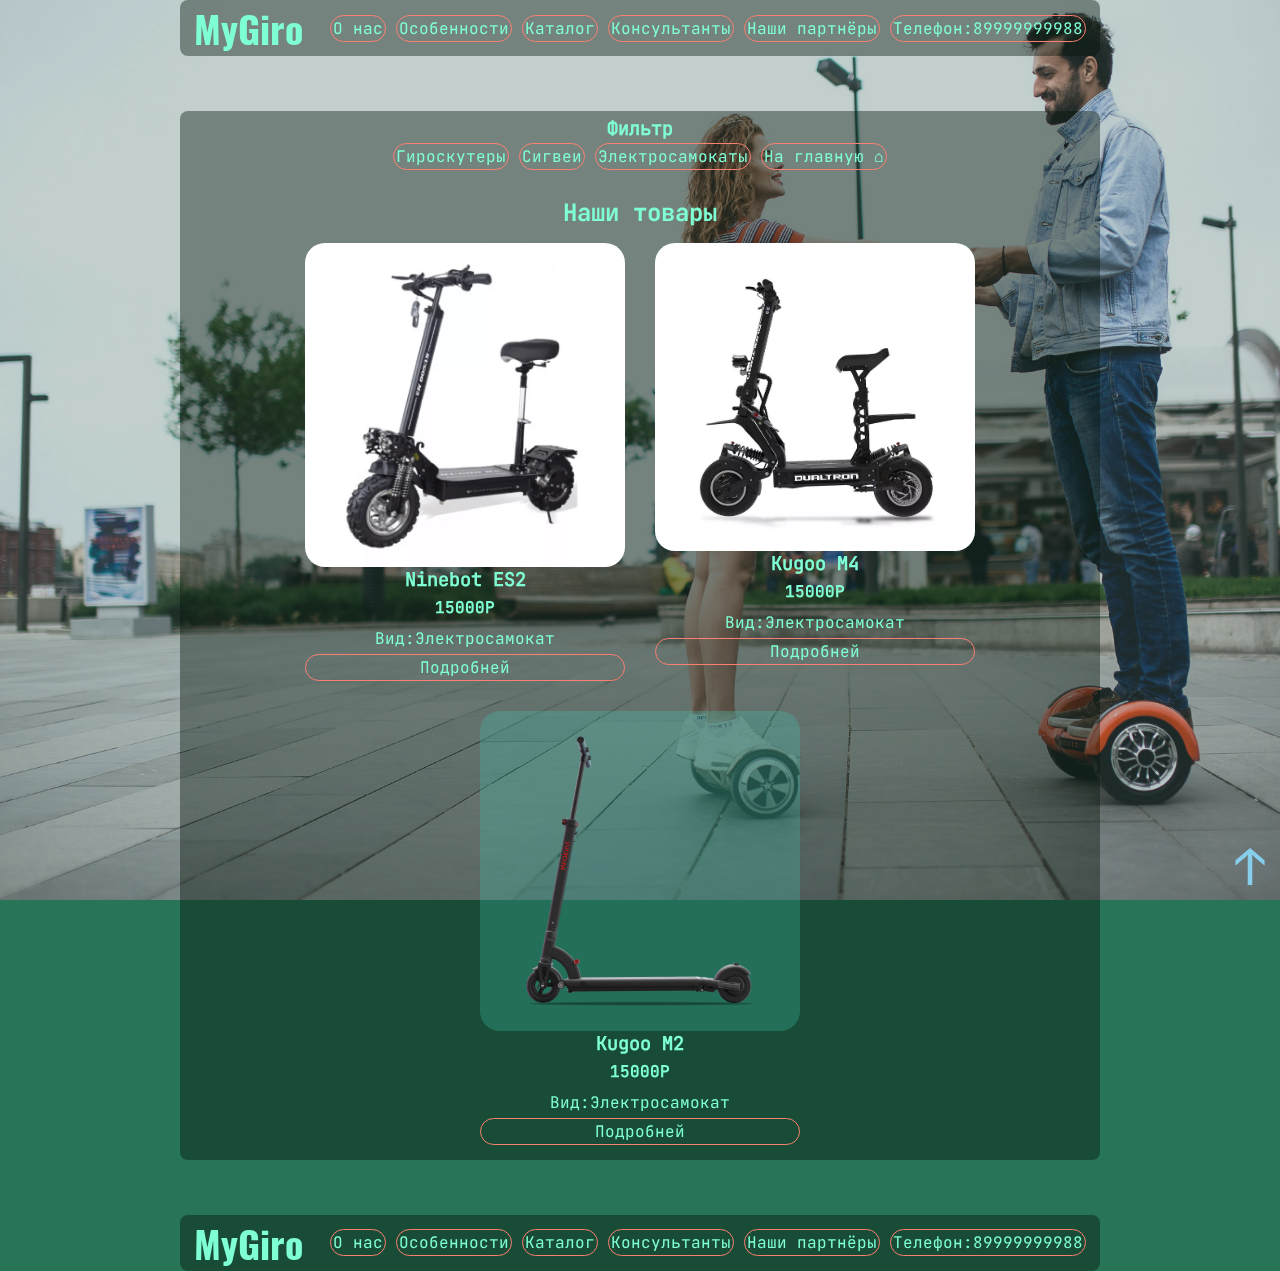
<file: electro.html>
<!DOCTYPE html>
<html lang="ru">
<head>
    <meta charset="UTF-8">
    <meta name="viewport" content="width=device-width, initial-scale=1.0">
    <link rel="stylesheet" href="css/style.css">
    <title>MyGiro:Электросамокаты</title>
</head>
<body>
    <a href="#" class="arrow">↑</a>
    <header class="section__header">
        <div class="container">
            <div class="header__block">
                <div class="logo">
                    <a href="index.html"><strong class="logo">MyGiro</strong></a>
                </div>
                <!-- /.logo -->
                <div class="navigation">
                    <a class="nav__link adpt-nav__link" href="index.html">О нас</a>
                    <a class="nav__link adpt-nav__link" href="index.html">Особенности</a>
                    <a class="nav__link adpt-nav__link" href="index.html">Каталог</a>
                    <a class="nav__link adpt-nav__link" href="index.html">Консультанты</a>
                    <a class="nav__link adpt-nav__link" href="index.html">Наши партнёры</a>
                    <a class="nav__link adpt-nav__link" href="tel:89999999988">Телефон:89999999988</a>
                </div>
                <!-- /.navigation -->
            </div>
            <!-- /.header__block -->
        </div>
        <!-- /.container -->
    </header>
    <!-- /.section__header -->

    <section class="section__catalog">
        <div class="container">
            <div class="filter">
                <h3 class="info__card">Фильтр</h3>
                <a class="nav__link" href="gero.html">Гироскутеры</a>
                <a class="nav__link" href="sigwey.html">Сигвеи</a>
                <a class="nav__link" href="electro.html">Электросамокаты</a>
                <a class="nav__link" href="index.html">На главную ⌂</a>
            </div>
            <!-- /.filter -->
            <h2 class="title__block" id="catalog">Наши товары</h2>
            <div class="cards__block">
                <!-- Электросамокаты -->
                <div class="card">
                    <img class="img__card" src="img/electro/samokat1.png" alt="electro-samokat">
                    <h3 class="title__card">Ninebot ES2</h3>
                    <strong class="info__card">15000Р</strong>
                    <span class="info__card">Вид:Электросамокат</span>
                    <a href="#" class="nav__link">Подробней</a>
                </div>
                <!-- /.card -->
                <div class="card">
                    <img class="img__card" src="img/electro/samokat2.png" alt="electro-samokat">
                    <h3 class="title__card">Kugoo M4</h3>
                    <strong class="info__card">15000Р</strong>
                    <span class="info__card">Вид:Электросамокат</span>
                    <a href="#" class="nav__link">Подробней</a>
                </div>
                <!-- /.card -->
                <div class="card">
                    <img class="img__card" src="img/electro/samokat3.png" alt="electro-samokat">
                    <h3 class="title__card">Kugoo M2</h3>
                    <strong class="info__card">15000Р</strong>
                    <span class="info__card">Вид:Электросамокат</span>
                    <a href="#" class="nav__link">Подробней</a>
                </div>
                <!-- /.card -->
        </div>
        <!-- /.container -->
    </section>
    <!-- /.section__catalog -->

    <footer class="section__footer">
        <div class="container">
            <div class="footer__block">
                <div class="logo">
                    <a href="index.html"><strong class="logo">MyGiro</strong></a>
                </div>
                <!-- /.logo -->
                <div class="navigation">
                    <a class="nav__link adpt-nav__link" href="index.html">О нас</a>
                    <a class="nav__link adpt-nav__link" href="index.html">Особенности</a>
                    <a class="nav__link adpt-nav__link" href="index.html">Каталог</a>
                    <a class="nav__link adpt-nav__link" href="index.html">Консультанты</a>
                    <a class="nav__link adpt-nav__link" href="index.html">Наши партнёры</a>
                    <a class="nav__link adpt-nav__link" href="tel:89999999988">Телефон:89999999988</a>
                </div>
                <!-- /.navigation -->
            </div>
            <!-- /.footer__block -->
        </div>
        <!-- /.container -->
    </footer>
    <!-- /.section__footer -->
</body>
</html>
</file>
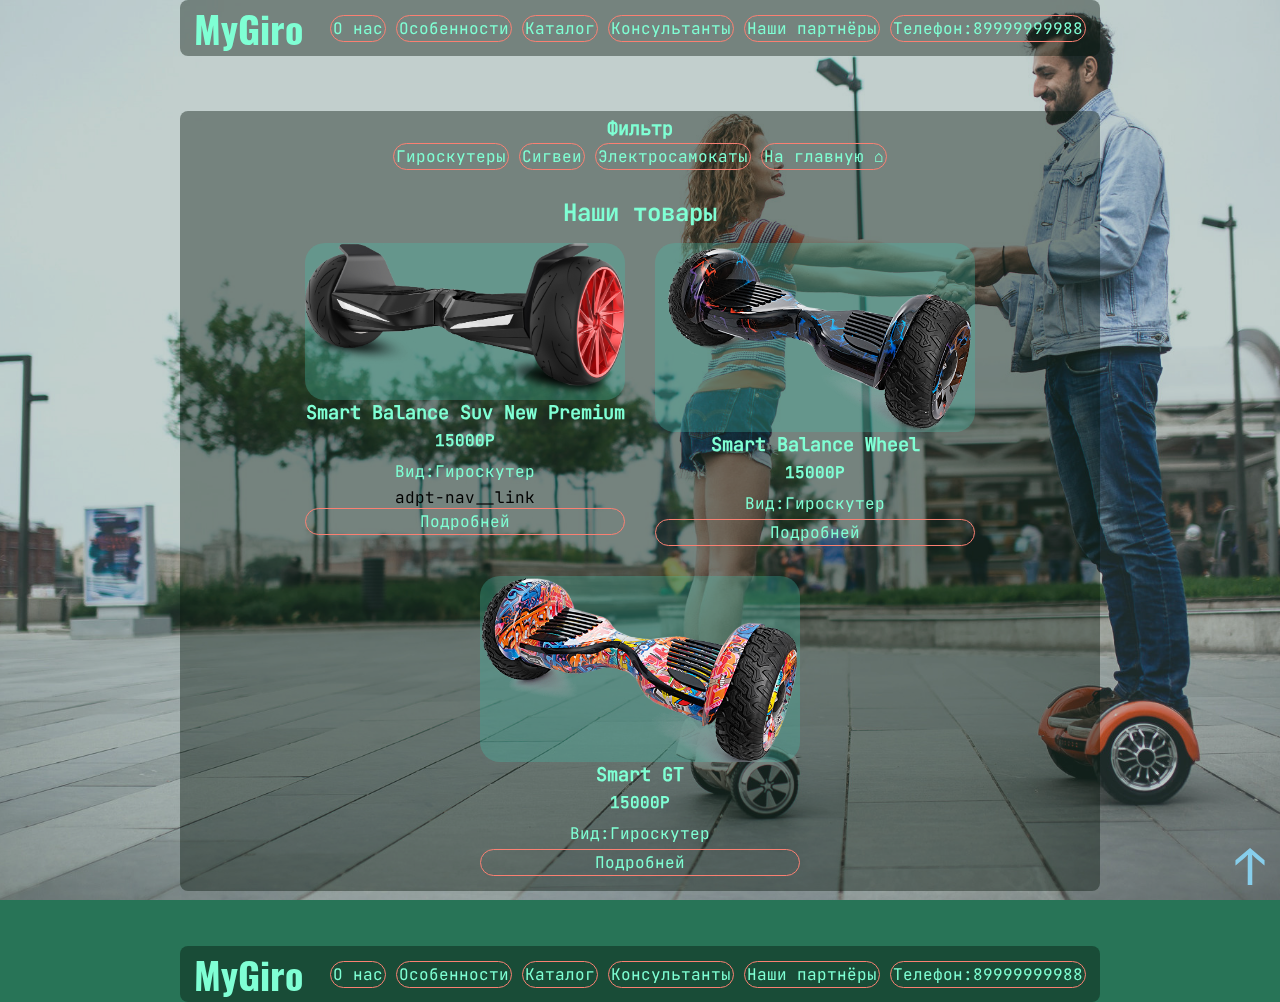
<file: gero.html>
<!DOCTYPE html>
<html lang="ru">
<head>
    <meta charset="UTF-8">
    <meta name="viewport" content="width=device-width, initial-scale=1.0">
    <link rel="stylesheet" href="css/style.css">
    <title>MyGiro:Гироскутеры</title>
</head>
<body>
    <a href="#" class="arrow">↑</a>
    <header class="section__header">
        <div class="container">
            <div class="header__block">
                <div class="logo">
                    <a href="index.html"><strong class="logo">MyGiro</strong></a>
                </div>
                <!-- /.logo -->
                <div class="navigation">
                    <a class="nav__link adpt-nav__link" href="index.html">О нас</a>
                    <a class="nav__link adpt-nav__link" href="index.html">Особенности</a>
                    <a class="nav__link adpt-nav__link" href="index.html">Каталог</a>
                    <a class="nav__link adpt-nav__link" href="index.html">Консультанты</a>
                    <a class="nav__link adpt-nav__link" href="index.html">Наши партнёры</a>
                    <a class="nav__link adpt-nav__link" href="tel:89999999988">Телефон:89999999988</a>
                </div>
                <!-- /.navigation -->
            </div>
            <!-- /.header__block -->
        </div>
        <!-- /.container -->
    </header>
    <!-- /.section__header -->

    <section class="section__catalog">
        <div class="container">
            <div class="filter">
                <h3 class="info__card">Фильтр</h3>
                <a class="nav__link" href="gero.html">Гироскутеры</a>
                <a class="nav__link" href="sigwey.html">Сигвеи</a>
                <a class="nav__link" href="electro.html">Электросамокаты</a>
                <a class="nav__link" href="index.html">На главную ⌂</a>
            </div>
            <!-- /.filter -->
            <h2 class="title__block" id="catalog">Наши товары</h2>
            <div class="cards__block">
                <!-- Гироскутеры -->
                <div class="card">
                    <img class="img__card" src="img/Gyro/giro1.png" alt="giro">
                    <h3 class="title__card">Smart Balance Suv New Premium</h3>
                    <strong class="info__card">15000Р</strong>
                    <span class="info__card">Вид:Гироскутер</span> adpt-nav__link
                    <a href="#" class="nav__link">Подробней</a>
                </div>
                <!-- /.card -->
                <div class="card">
                    <img class="img__card" src="img/Gyro/giro2.png" alt="giro">
                    <h3 class="title__card">Smart Balance Wheel</h3>
                    <strong class="info__card">15000Р</strong>
                    <span class="info__card">Вид:Гироскутер</span>
                    <a href="#" class="nav__link">Подробней</a>
                </div>
                <!-- /.card -->
                <div class="card">
                    <img class="img__card" src="img/Gyro/giro3.png" alt="giro">
                    <h3 class="title__card">Smart GT</h3>
                    <strong class="info__card">15000Р</strong>
                    <span class="info__card">Вид:Гироскутер</span>
                    <a href="#" class="nav__link">Подробней</a>
                </div>
                <!-- /.card -->
            </div>
            <!-- /.cards__block -->
        </div>
    </section>

    <footer class="section__footer">
        <div class="container">
            <div class="footer__block">
                <div class="logo">
                    <a href="index.html"><strong class="logo">MyGiro</strong></a>
                </div>
                <!-- /.logo -->
                <div class="navigation">
                    <a class="nav__link adpt-nav__link" href="index.html">О нас</a>
                    <a class="nav__link adpt-nav__link" href="index.html">Особенности</a>
                    <a class="nav__link adpt-nav__link" href="index.html">Каталог</a>
                    <a class="nav__link adpt-nav__link" href="index.html">Консультанты</a>
                    <a class="nav__link adpt-nav__link" href="index.html">Наши партнёры</a>
                    <a class="nav__link adpt-nav__link" href="tel:89999999988">Телефон:89999999988</a>
                </div>
                <!-- /.navigation -->
            </div>
            <!-- /.footer__block -->
        </div>
        <!-- /.container -->
    </footer>
    <!-- /.section__footer -->
</body>
</html>
</file>
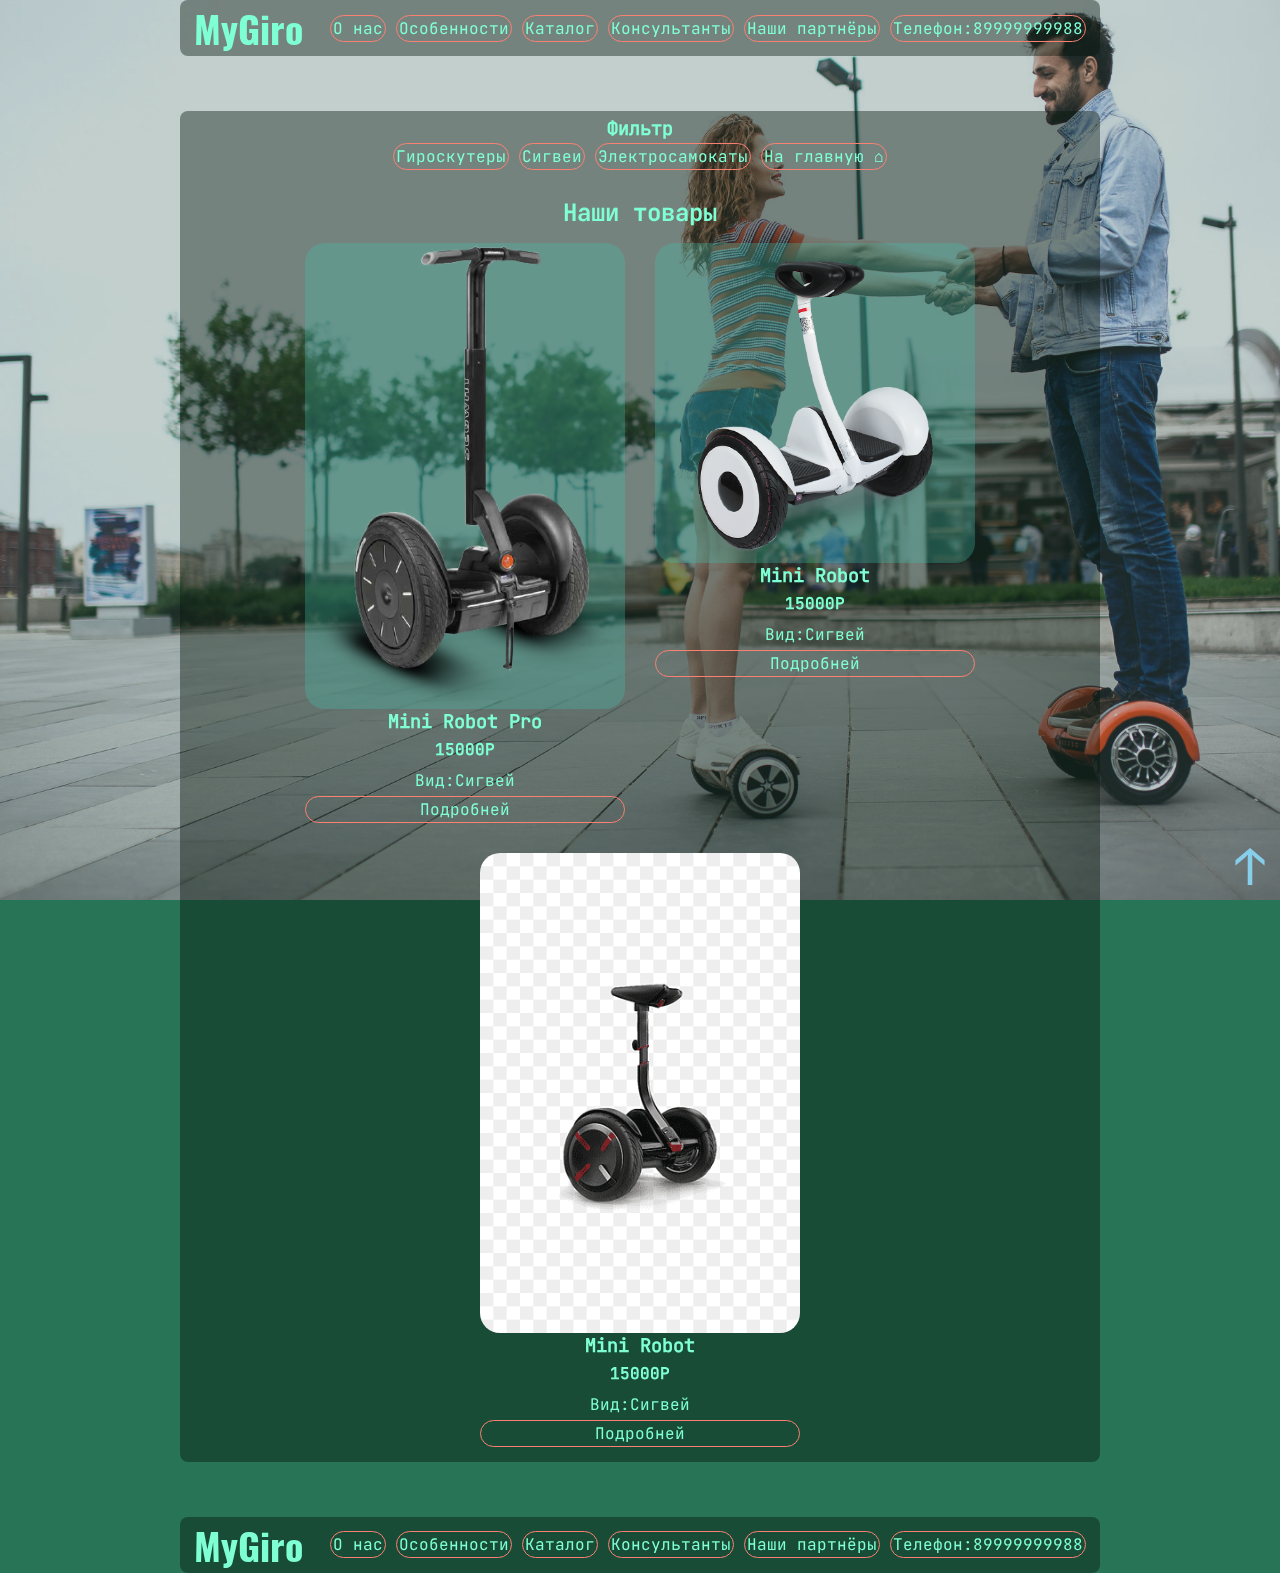
<file: sigwey.html>
<!DOCTYPE html>
<html lang="ru">
<head>
    <meta charset="UTF-8">
    <meta name="viewport" content="width=device-width, initial-scale=1.0">
    <link rel="stylesheet" href="css/style.css">
    <title>MyGiro:Сигвеи</title>
</head>
<body>
    <a href="#" class="arrow">↑</a>
    <header class="section__header">
        <div class="container">
            <div class="header__block">
                <div class="logo">
                    <a href="index.html"><strong class="logo">MyGiro</strong></a>
                </div>
                <!-- /.logo -->
                <div class="navigation">
                    <a class="nav__link adpt-nav__link" href="index.html">О нас</a>
                    <a class="nav__link adpt-nav__link" href="index.html">Особенности</a>
                    <a class="nav__link adpt-nav__link" href="index.html">Каталог</a>
                    <a class="nav__link adpt-nav__link" href="index.html">Консультанты</a>
                    <a class="nav__link adpt-nav__link" href="index.html">Наши партнёры</a>
                    <a class="nav__link adpt-nav__link" href="tel:89999999988">Телефон:89999999988</a>
                </div>
                <!-- /.navigation -->
            </div>
            <!-- /.header__block -->
        </div>
        <!-- /.container -->
    </header>
    <!-- /.section__header -->

    <section class="section__catalog">
        <div class="container">
            <div class="filter">
                <h3 class="info__card">Фильтр</h3>
                <a class="nav__link" href="gero.html">Гироскутеры</a>
                <a class="nav__link" href="sigwey.html">Сигвеи</a>
                <a class="nav__link" href="electro.html">Электросамокаты</a>
                <a class="nav__link" href="index.html">На главную ⌂</a>
            </div>
            <!-- /.filter -->
            <h2 class="title__block" id="catalog">Наши товары</h2>
            <div class="cards__block">

                <!-- Сигвеи -->
                <div class="card">
                    <img class="img__card" src="img/Segways/segway1.png" alt="segway">
                    <h3 class="title__card">Mini Robot Pro</h3>
                    <strong class="info__card">15000Р</strong>
                    <span class="info__card">Вид:Сигвей</span>
                    <a href="#" class="nav__link">Подробней</a>
                </div>
                <!-- /.card -->
                <div class="card">
                    <img class="img__card" src="img/Segways/segway2.png" alt="segway">
                    <h3 class="title__card">Mini Robot</h3>
                    <strong class="info__card">15000Р</strong>
                    <span class="info__card">Вид:Сигвей</span>
                    <a href="#" class="nav__link">Подробней</a>
                </div>
                <!-- /.card -->
                <div class="card">
                    <img class="img__card" src="img/Segways/segway3.png" alt="segway">
                    <h3 class="title__card">Mini Robot</h3>
                    <strong class="info__card">15000Р</strong>
                    <span class="info__card">Вид:Сигвей</span>
                    <a href="#" class="nav__link">Подробней</a>
                </div>
                <!-- /.card -->
        </div>
        <!-- /.container -->
    </section>
    <!-- /.section__catalog -->

    <footer class="section__footer">
        <div class="container">
            <div class="footer__block">
                <div class="logo">
                    <a href="index.html"><strong class="logo">MyGiro</strong></a>
                </div>
                <!-- /.logo -->
                <div class="navigation">
                    <a class="nav__link adpt-nav__link" href="index.html">О нас</a>
                    <a class="nav__link adpt-nav__link" href="index.html">Особенности</a>
                    <a class="nav__link adpt-nav__link" href="index.html">Каталог</a>
                    <a class="nav__link adpt-nav__link" href="index.html">Консультанты</a>
                    <a class="nav__link adpt-nav__link" href="index.html">Наши партнёры</a>
                    <a class="nav__link adpt-nav__link" href="tel:89999999988">Телефон:89999999988</a>
                </div>
                <!-- /.navigation -->
            </div>
            <!-- /.footer__block -->
        </div>
        <!-- /.container -->
    </footer>
    <!-- /.section__footer -->
</body>
</html>
</file>
<file: css/style.css>
/* Стили */
@font-face{
    font-family:'JetBrainsMono-Regular';
    src: url(../fonts/JetBrainsMono-Regular.ttf);
}
/* Основной шрифт */
@font-face{
    font-family:'JetBrainsMono-Bold';
    src: url(../fonts/JetBrainsMono-Bold.ttf);
}
/* h1-h2 */
/* Доп шрифт */
@font-face{
    font-family:'Oswald-Bold';
    src: url(../fonts/Oswald-Bold.ttf);
}
html{
    font-family:'JetBrainsMono-Regular';
}
h1, h2 {
    font-family:'JetBrainsMono-Bold';
}
/* Основные настройки */
*{
    margin: 0;
    padding: 0;
    outline: none;
    box-sizing:border-box;
    scroll-behavior: smooth;
}
a {
    text-decoration: none;
}
body {
    background:url(../img/bg.jpg)  no-repeat fixed center / cover ;
    background-color: rgb(40, 116, 87);
}
body::after{
    content:'';
    top: 0;
    left: 0;
    width: 100%;
    height: 100%;
    position: fixed;
    background-color:rgba(54, 97, 89, 0.3);
}
.container {
    max-width: 920px;
    width: 100%;
    margin: auto;
    background-color: rgba(3, 17, 8, 0.4);
    border-radius: 8px;
}
::placeholder {
    padding-left: 8px;
}
/* Голова */
.section__header{
    z-index: 1;
    position: relative;
}
.header__block{
    display: flex;
    justify-content: space-around;
    align-items: center;
}
.logo {
    font-family:'Oswald-Bold';
    font-size: 38px;
    color: aquamarine;
}
.nav__link{
    color: aquamarine;
    border:1px solid salmon;
    padding: 2px;
    border-radius: 15px;
}
.nav__link:hover{
    color: rgb(3, 39, 79);
    background-color: rgb(50, 175, 158);
}
/* Слайдер(нет) */
.section__slaider{
    margin-top: 55px;
    z-index: 1;
    position: relative;
    margin-bottom: 55px;
}
.section__block{
    display: flex;
    flex-wrap: wrap;
    justify-content: center;
    text-align: center;
    align-items: center;
    padding-top: 10px; 
    padding-bottom: 10px;
}
.title__block{
    color: aquamarine;
    padding-top: 5px;
}
.info__slaider{
    color: #fff;
    padding-top: 15px;
    padding-left: 2%;
    padding-right: 2%;
}
/* Секция особенностей */
.section__features{
    margin-top: 55px;
    margin-bottom: 55px;
    z-index: 1;
    position: relative;
}
.features__block{
    flex-direction: column;
}
.img__features{
    margin-top: 15px;
    margin-bottom: 15px;
    width: 600px;
    border-radius: 20px;
}

/* Секция каталога */
.section__catalog{
    z-index: 1;
    position: relative;
    text-align: center;
    margin-top: 55px;
    margin-bottom: 55px;
}
.cards__block{
    display: flex;
    flex-wrap: wrap;
    justify-content: center;
}
.card{
    display: flex;
    flex-direction: column;
    margin: 15px;
}
.img__card{
    width: 320px;
    border-radius: 20px;
    background-color:rgba(65, 197, 173, 0.3);
}
.info__card{
    padding-top: 5px;
    padding-bottom: 5px;
    color: aquamarine;
}
.title__card{
    color: aquamarine;
}
.filter{
    padding-bottom: 25px;
}
/* Секция консультантов */
.section__consultation{
    z-index: 1;
    position: relative;
}
.consultat__info {
    font-size: 18px;
}
.consultat__img{
    margin-top: 5px;
    margin-bottom: 5px;
    padding: 3px;
    border-radius: 5px;
}
/* Секция партнёров */
.section__brend{
    margin-top: 55px;
    margin-bottom: 55px;
    z-index: 1;
    position: relative;
}
.brend__block{
    display: flex;
    flex-direction: column;
    align-items: center;
    text-align: center;
}
.brend__info{
    font-size: 28px;
    margin: 25px;
    color: rgba(5, 17, 89, 0.85);
}
.brend__info:hover{
    color: rgb(4, 12, 56);
}
/* Секция подписки */
.section__subscraib{
    margin-top: 55px;
    margin-bottom: 55px;
    z-index: 1;
    position: relative;
}
.subscraib__block{
    display: flex;
    flex-wrap: wrap;
    flex-direction: column;
    text-align: center;
    align-items: center;
}
.subscraib__box{
    display: flex;
    flex-direction: column;
}
.title__subscraib{
    color: aquamarine;
    padding: 5px;
}
.button__primary{
margin-top: 15px;
margin-bottom: 15px;
border-radius: 15px;
cursor: pointer;
}

.button__primary:hover{
    background: rgba(126, 191, 190, 0.76);
}
/* Подвал */
.section__footer{
    z-index: 1;
    position: relative;
}
.footer__block{
    display: flex;
    justify-content: space-around;
    align-items: center;
}
/* Стрелка */
.arrow{
    font-size: 50px;
    z-index: 25;
    position: fixed;
    bottom: 0px;
    right: 0px;
    right: 15px;
    color: skyblue;
}
.arrow:hover{
    background: rgba(135, 207, 235, 0.412);
    border-radius: 25px;
}
/* Адаптация */
@media(max-width:520px){
    .img__features{
        max-width: 220px;
    }
    .header__block{
        flex-wrap: wrap;
        padding-bottom: 25px;
        flex-direction: column;
    }
    .footer__block{
        flex-wrap: wrap;
        padding-bottom: 25px;
        flex-direction: column;
    }
    .navigation{
        text-align: center;
        display: flex;
        flex-direction: column;
    }
    .arrow{
        display: none;
    }
    .adpt-nav__link{
        margin-top: 25px;
    }
    .img__card{
        padding-left: 3%;
        padding-right: 3%;
    }
    .filter{
        display: flex;
        flex-wrap: wrap;
        flex-direction: column;
        margin: 55px;
    }
    .disabled-adpt{
        display: none;
    }
}
</file>
